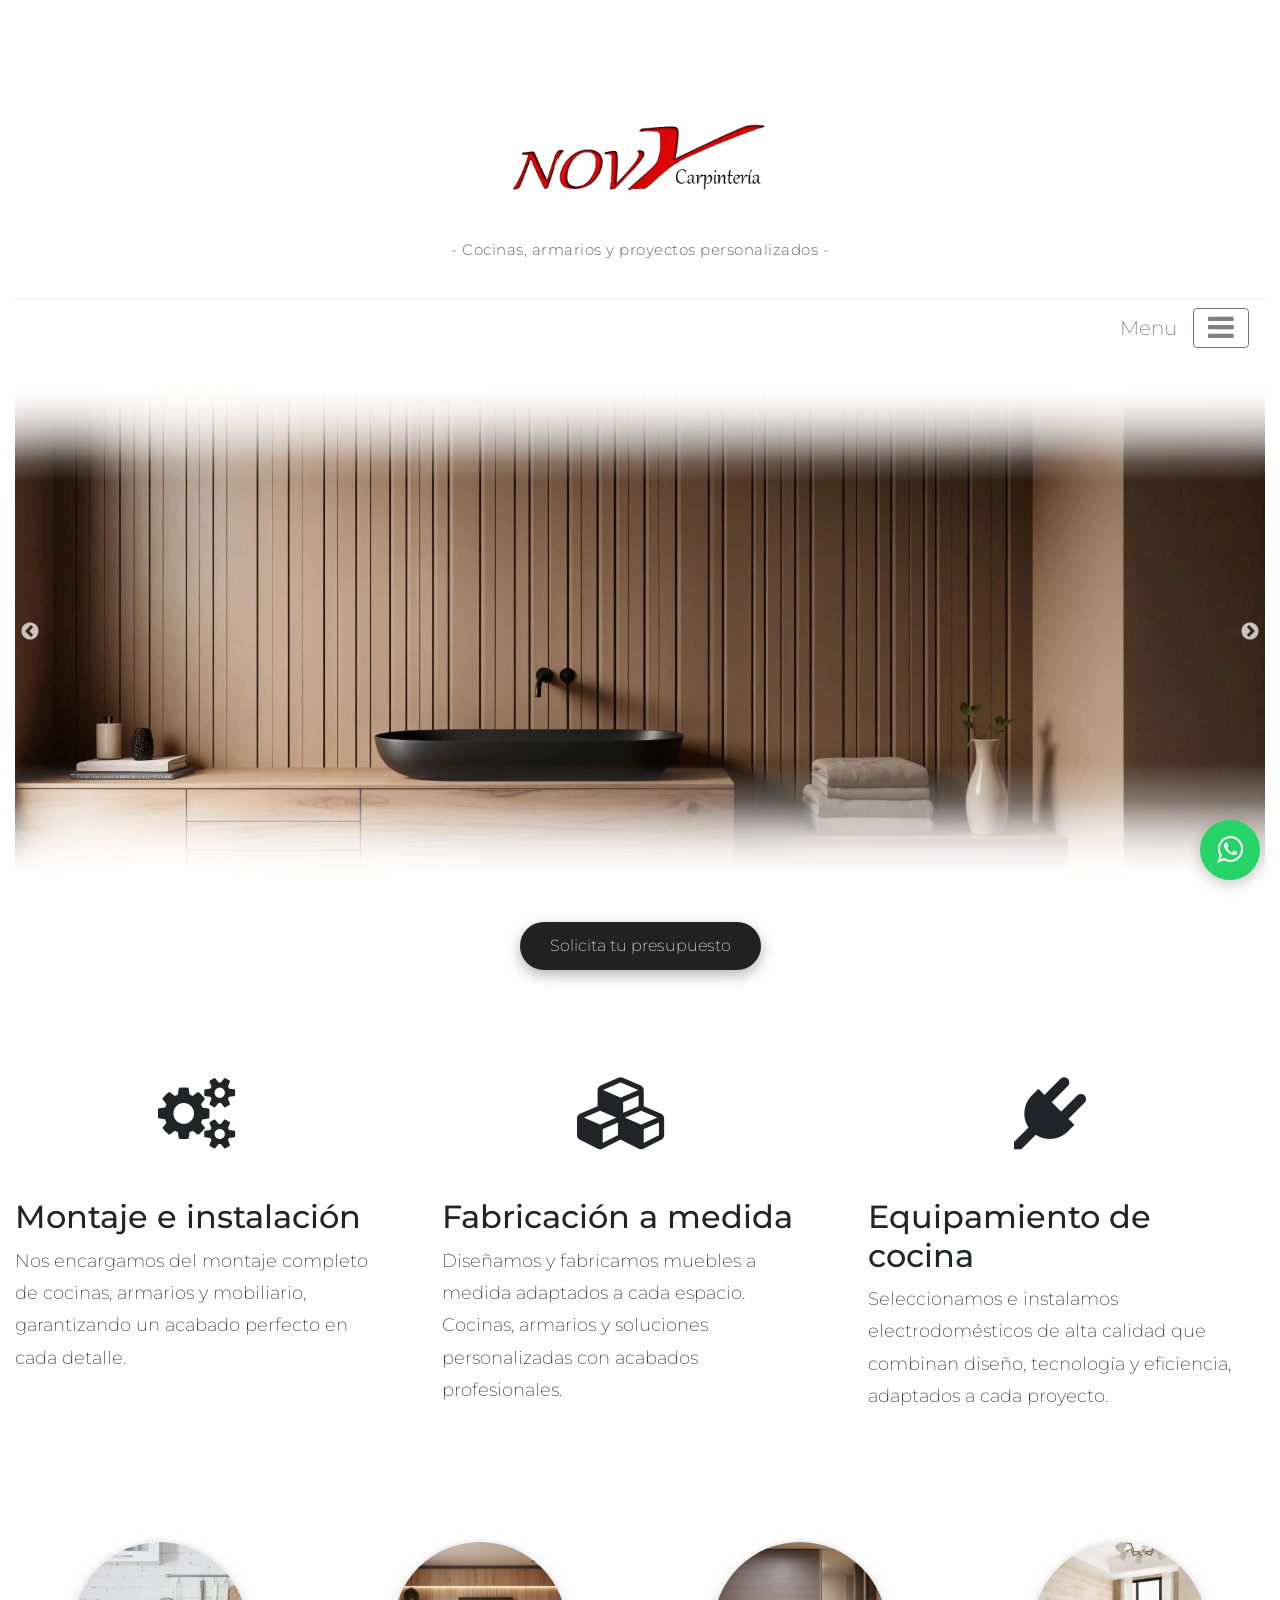
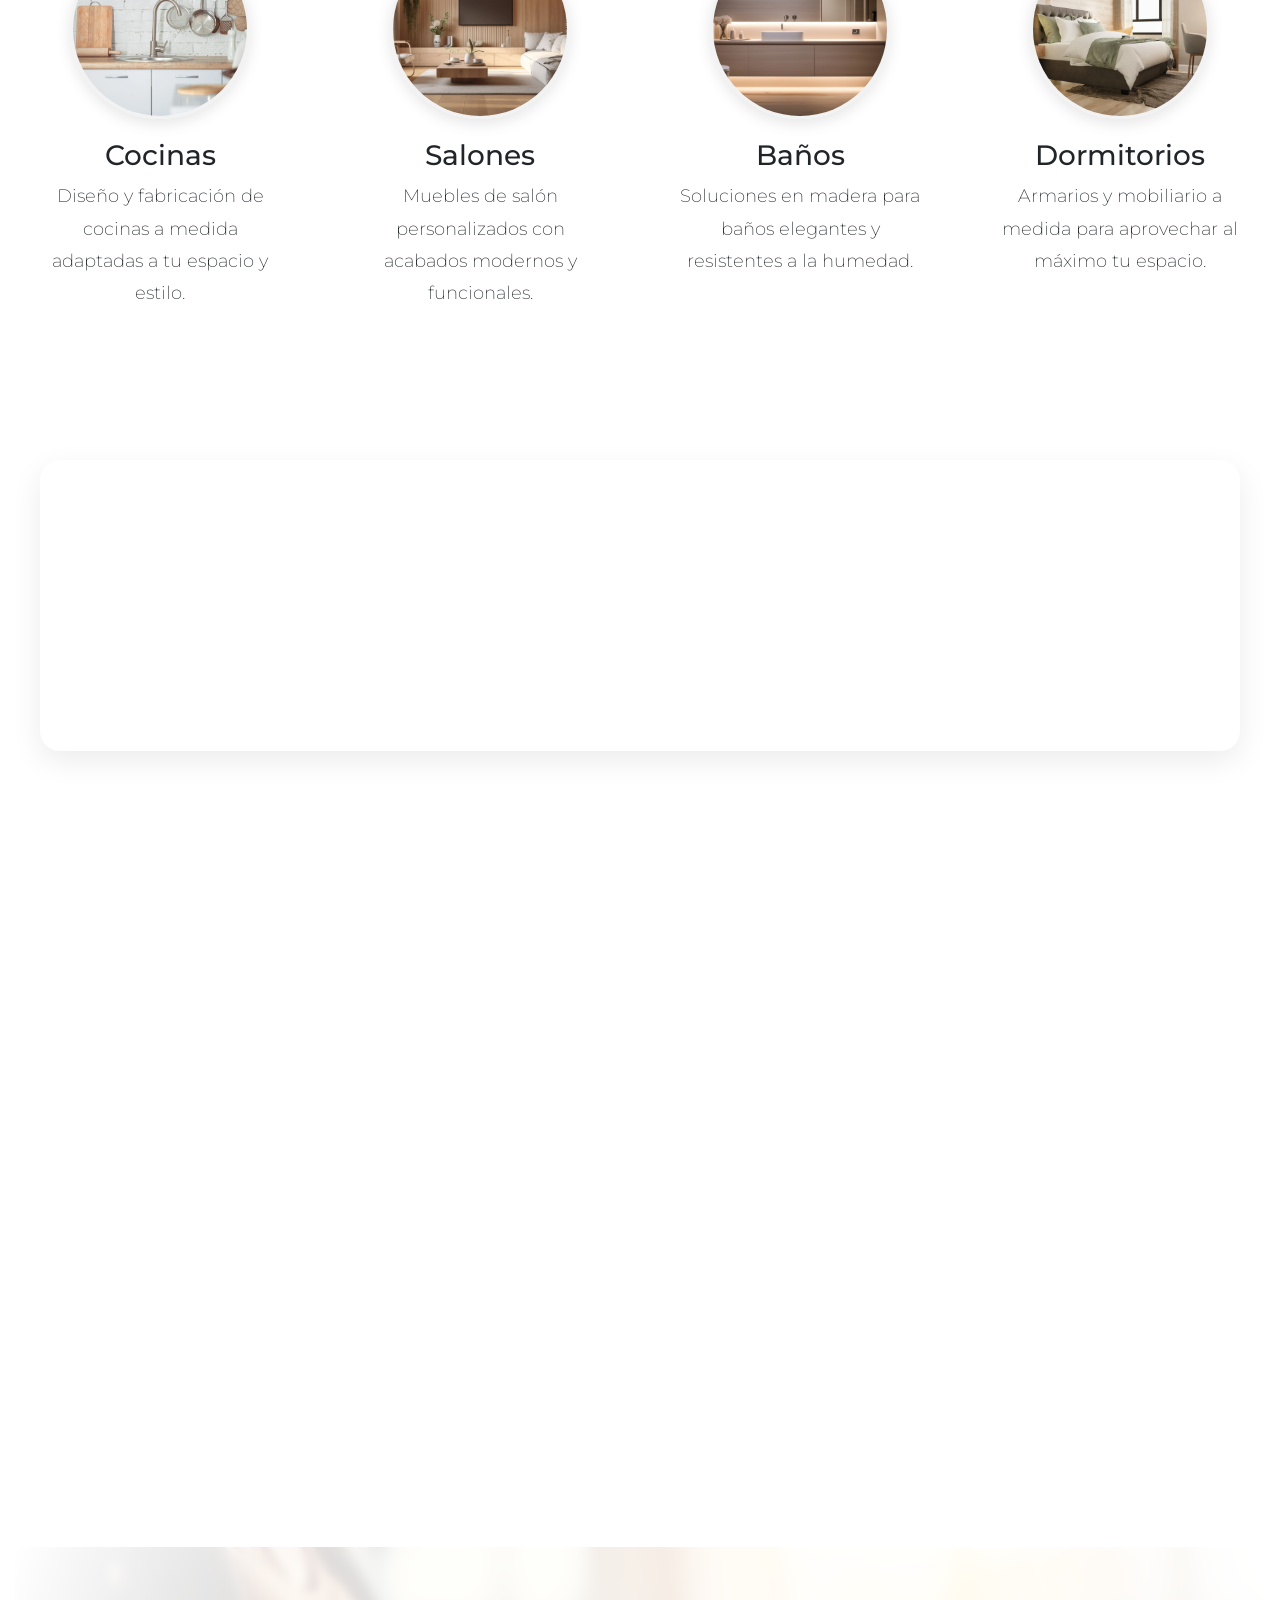
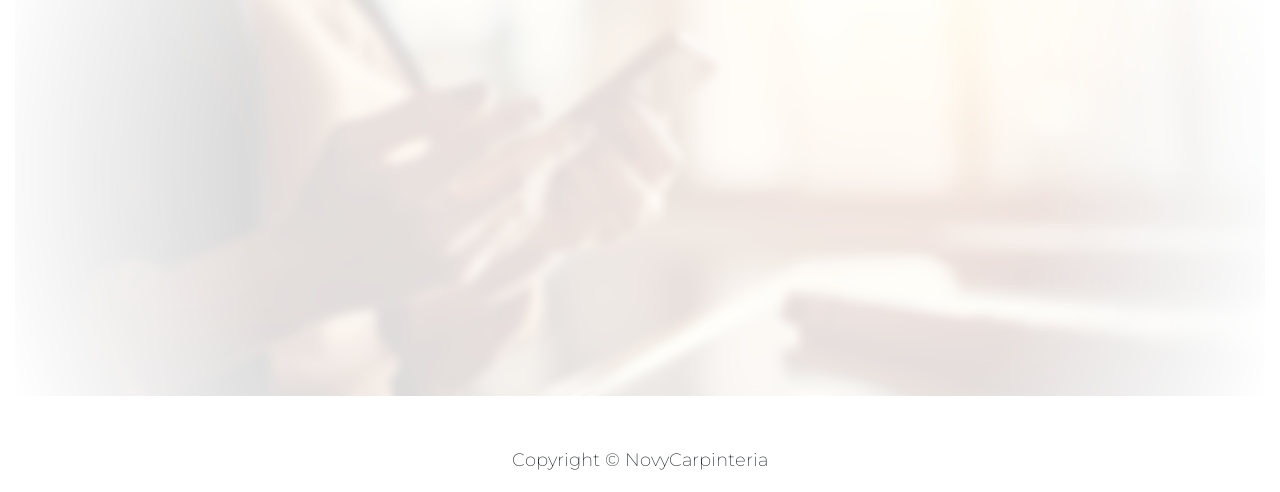
<file: index.html>
<!DOCTYPE html>
<html>

<head>
<link href="https://unpkg.com/aos@2.3.4/dist/aos.css" rel="stylesheet">
<link rel="stylesheet" href="https://cdnjs.cloudflare.com/ajax/libs/font-awesome/4.7.0/css/font-awesome.min.css">
<link href="https://fonts.googleapis.com/css2?family=Poppins:wght@300;400;500;600&display=swap" rel="stylesheet">
<link href="https://fonts.googleapis.com/css2?family=Inter:wght@300;400;500&display=swap" rel="stylesheet">
<link href="https://fonts.googleapis.com/css2?family=Montserrat:wght@300;400;500&display=swap" rel="stylesheet">
    <meta charset="utf-8">
    <meta http-equiv="X-UA-Compatible" content="IE=edge">
    <meta name="viewport" content="width=device-width, initial-scale=1">

    <title>Central HTML Template</title>
    <!--

    Template 2103 Central

	http://www.tooplate.com/view/2103-central

    -->
    <link rel="stylesheet" href="https://fonts.googleapis.com/css?family=Open+Sans:300,400">
    <!-- Google web font "Open Sans" -->
    <link rel="stylesheet" href="font-awesome-4.5.0/css/font-awesome.min.css">
    <!-- Font Awesome -->
    <link rel="stylesheet" href="css/bootstrap.min.css">
    <link rel="stylesheet" type="text/css" href="slick/slick.css" />
    <link rel="stylesheet" type="text/css" href="slick/slick-theme.css" />
    <link rel="stylesheet" href="css/tooplate-style.css">
    <!-- tooplate style -->

    <script>
        var renderPage = true;

        if (navigator.userAgent.indexOf('MSIE') !== -1
            || navigator.appVersion.indexOf('Trident/') > 0) {
            /* Microsoft Internet Explorer detected in. */
            alert("Please view this in a modern browser such as Chrome or Microsoft Edge.");
            renderPage = false;
        }
    </script>

</head>

<body>
    <!-- Loader -->
    <div id="loader-wrapper">
        <div id="loader"></div>
        <div class="loader-section section-left"></div>
        <div class="loader-section section-right"></div>
    </div>
    <div class="container">
        <section class="tm-section-head" id="top">
<header id="header" class="header-pro">
    <div class="container-header">
        <img src="img/logo.png" alt="Novy Carpintería" class="logo-header">
<div class="header-text">
            <p> - Cocinas, armarios y proyectos personalizados - </p>
        </div>
    </div>
</header>           <nav class="navbar narbar-light">
                <a class="navbar-brand tm-text-gray" href="#">
                    Menu
                </a>
                <button type="button" id="nav-toggle" class="navbar-toggler collapsed" data-toggle="collapse" data-target="#mainNav" aria-expanded="false"
                    aria-label="Toggle navigation">
                    <span class="navbar-toggler-icon">
                        <i class="fa fa-navicon tm-fa-toggler-icon"></i>
                    </span>
                </button>
                <div id="mainNav" class="collapse navbar-collapse tm-bg-white">
                    <ul class="navbar-nav ml-auto">
                        <li class="nav-item">
                            <a class="nav-link tm-text-gray" href="#top">Inicio
                                <span class="sr-only">(current)</span>
                            </a>
                        </li>
                        <li class="nav-item">
                            <a class="nav-link tm-text-gray" href="#tm-section-2">Trabajos</a>
                        </li>
<li class="nav-item">
  <a class="nav-link tm-text-gray" href="galeria.html">Galeria</a>
</li>
                        <li class="nav-item">
                            <a class="nav-link tm-text-gray" href="#tm-section-3">Servicios</a>
                        </li>
<li class="nav-item">
                            <a class="nav-link tm-text-gray" href="quienes-somos.html">Quienes somos</a>
                        </li>



	 <li class="nav-item">
        <a class="nav-link tm-text-gray" href="#tm-section-6">Contacto</a>
    </li>
                    </ul>
                </div>
            </nav>

            <div class="navbar navbar-default navbar-fixed-top">
                <a href="/index.html" class="navbar-brand"></a>
                <botton class="navbar-toggle collapsed" data-toggle="collapse" data-target="#mydropdown">
                    <span class="icon-bar"></span>
                    <span class="icon-bar"></span>
                    <span class="icon-bar"></span>
                </botton>

            </div>

            <div class="collapse navbar-collapse" id="mydropdown">

                <ul class="nav navbar-nav">
                    <li>
                        <a href="#">Home</a>
                    </li>
                    <li>
                        <a href="#">info</a>
                    </li>
                    <li>
                        <a href="#">contact</a>
                    </li>
                </ul>
            </div>
        </section>

        <section class="row" id="tm-section-1">
            <div class="col-lg-12 tm-slider-col">
                <div class="tm-img-slider">
                    <div class="tm-img-slider-item" href="img/gallery-img-01.jpg">
                        <img src="img/gallery-img-01.webp" alt="Image" class="tm-slider-img">
                    </div>
                    <div class="tm-img-slider-item" href="img/gallery-img-02.jpg">
                        <img src="img/gallery-img-02.webp" alt="Image" class="tm-slider-img">
                    </div>
                    <div class="tm-img-slider-item" href="img/gallery-img-03.jpg">
                        <img src="img/gallery-img-03.webp" alt="Image" class="tm-slider-img">
                    </div>
                    <div class="tm-img-slider-item" href="img/gallery-img-04.jpg">
                        <img src="img/gallery-img-04.webp" alt="Image" class="tm-slider-img">
                    </div>
                </div>
            </div>
        </section>

<div class="hero-cta">
  <a href="#tm-section-6" class="btn-cta">Solicita tu presupuesto</a>
</div>

        <section class="tm-section-2 tm-section-mb" id="tm-section-2">
            <div class="row">
<div class="col-xl-4 col-lg-4 col-md-6 mb-lg-0 mb-md-5 mb-5 pr-md-5" data-aos="fade-up">                   
 <header class="text-center">
                        <i class="fa fa-4x fa-cogs pl-5 pb-5 pr-5 pt-2"></i>
                    </header>

                    <h2>Montaje e instalación</h2>
<p>Nos encargamos del montaje completo de cocinas, armarios y mobiliario, garantizando un acabado perfecto en cada detalle.</p>
                   
                </div>
                <div class="col-xl-4 col-lg-4 col-md-6 mb-lg-0 mb-md-5 mb-5 pr-md-5" data-aos="fade-up">
                    <header class="text-center">
                        <i class="fa fa-4x fa-cubes pl-5 pb-5 pr-5 pt-2"></i>
                    </header>
                    <h2>Fabricación a medida</h2>
<p>Diseñamos y fabricamos muebles a medida adaptados a cada espacio. Cocinas, armarios y soluciones personalizadas con acabados profesionales.</p>

             
                </div>

                <div class="col-xl-4 col-lg-4 col-md-6 mb-lg-0 mb-md-5 mb-5 pr-md-5" data-aos="fade-up">
<header class="text-center">
                        <i class="fa fa-4x fa-plug pl-5 pb-5 pr-5 pt-2"></i>
                    </header>

                    <h2>Equipamiento de cocina</h2>
<p>Seleccionamos e instalamos electrodomésticos de alta calidad que combinan diseño, tecnología y eficiencia, adaptados a cada proyecto.</p>
                </div>
            </div>
        </section>


<section class="tm-section-3 tm-section-mb" id="tm-section-3">
    <div class="row">

        <!-- COCINAS -->
        <div class="col-md-6 col-lg-3 mb-4" data-aos="zoom-in">
            <div class="tm-box-3 text-center">
                <div class="img-circle">
                    <img src="img/cocinas.webp"/>
                </div>
                <h3>Cocinas</h3>
                <p>Diseño y fabricación de cocinas a medida adaptadas a tu espacio y estilo.</p>
            </div>
        </div>

        <!-- SALONES -->
        <div class="col-md-6 col-lg-3 mb-4" data-aos="zoom-in">
            <div class="tm-box-3 text-center">
                <div class="img-circle">
                    <img src="img/salones.webp"/>
                </div>
                <h3>Salones</h3>
                <p>Muebles de salón personalizados con acabados modernos y funcionales.</p>
            </div>
        </div>

        <!-- BAÑOS -->
        <div class="col-md-6 col-lg-3 mb-4" data-aos="zoom-in">
            <div class="tm-box-3 text-center">
                <div class="img-circle">
                    <img src="img/banos.webp"/>
                </div>
                <h3>Baños</h3>
                <p>Soluciones en madera para baños elegantes y resistentes a la humedad.</p>
            </div>
        </div>

        <!-- DORMITORIOS -->
        <div class="col-md-6 col-lg-3 mb-4" data-aos="zoom-in">
            <div class="tm-box-3 text-center">
                <div class="img-circle">
                    <img src="img/dormitorios.webp"/>
                </div>
                <h3>Dormitorios</h3>
                <p>Armarios y mobiliario a medida para aprovechar al máximo tu espacio.</p>
            </div>
        </div>

    </div>
</section>

<section class="brands-section">
  <div class="container text-center" "col-md-6 col-lg-3 mb-4" data-aos="zoom-in">
    
    <h2 class="brands-title">
      Trabajamos con las principales marcas de electrodomésticos
    </h2>

    <div class="brands-logos">
      <img src="img/bosch.png" alt="Bosch">
      <img src="img/siemens.png" alt="Siemens">
      <img src="img/balay.png" alt="Balay">
      <img src="img/teka.png" alt="Teka">
      <img src="img/lg.png" alt="lg">
      <img src="img/edesa.png" alt="edesa">
      <img src="img/cata.png" alt="cata">
      <img src="img/electrolux.png" alt="Electrolux">
    </div>

  </div>
</section>

<section class="reviews-wrapper" data-aos="fade-up">
  <div class="reviews-box">

  <div class="container text-center">

    <h2 class="reviews-title">Opiniones de nuestros clientes</h2>

<p class="reviews-rating">
  <img src="img/google.png" class="google-logo" alt="Google">
  4.8 / 5 en Google
</p>
    <div class="row">

      <!-- RESEÑA 1 -->
      <div class="col-md-4 mb-4">
        <div class="review-card">
          <div class="review-header">
            <span class="review-name">Angel Parada Castro.</span>
            <span class="review-stars">★★★★★</span>
          </div>
          <p>Rapidez, eficiencia y seriedad. Un trabajo impecable, siguiendo con fidelidad el proyecto previo, en un plazo de tiempo razonable y un trato exquisito. Muy recomendable.</p>
        </div>
      </div>

      <!-- RESEÑA 2 -->
      <div class="col-md-4 mb-4">
        <div class="review-card">
          <div class="review-header">
            <span class="review-name">Vanessa Araujo.</span>
            <span class="review-stars">★★★★★</span>
          </div>
          <p>Atención y trabajos según lo presupuestado. Sin duda recomendable eficiente y buen trabajo
</p>
        </div>
      </div>

      <!-- RESEÑA 3 -->
      <div class="col-md-4 mb-4">
        <div class="review-card">
          <div class="review-header">
            <span class="review-name">Juan Antonio Lopez</span>
            <span class="review-stars">★★★★★</span>
          </div>
          <p>Tablero para mesa a medida. Seriedad y muy buen servicio</p>
        </div>
      </div>

    </div>

  </div>

</section>

        <section class="tm-section-6 contact-bg" id="tm-section-6">
<div class="fade-left"></div>
<div class="fade-right"></div>
            <div class="row">
                <div class="col-lg-7 col-md-7 col-xs-12 text-center" data-aos="fade-right">

    <h2>Contacto</h2>
    <p>¿Hablamos sobre tu proyecto?</p>

    <p class="email">📧 novycarpinteria@gmail.com</p>
    <p>Rio Salas 35, Bajo 32001, Ourense</p>
    <p>+34 649 390 037</p>

    <div class="contact-buttons">
         <a href="tel:34649390037" class="btn-contact call">
        <i class="fa fa-phone"></i> Llamar
    </a>

    <a href="https://wa.me/34649390037?text=Hola,%20quiero%20pedir%20presupuesto" 
       target="_blank" 
       class="btn-contact whatsapp">
        <i class="fa fa-whatsapp"></i> WhatsApp
    </a>
    </div>

</div>
<div class="col-lg-5 col-md-5 col-xs-12" data-aos="fade-left">
    <iframe 
        src="https://www.google.com/maps?q=Rúa+Río+Salas+35+Ourense&output=embed"
        width="100%" 
        height="300" 
        style="border:0; border-radius:10px;" 
        allowfullscreen="" 
        loading="lazy">
    </iframe>
</div>
                
            </div>
        </section>
        <footer class="mt-5">
            <p class="text-center">Copyright ©  NovyCarpinteria</p>
        </footer>
    </div>

    <!-- load JS files -->
    <script type="text/javascript" src="js/jquery-1.11.3.min.js"></script>
    <script src="js/popper.min.js"></script>
    <!-- https://popper.js.org/ -->
    <script src="js/bootstrap.min.js"></script>
    <!-- https://getbootstrap.com/ -->
    <script type="text/javascript" src="slick/slick.min.js"></script>
    <!-- Slick Carousel -->

    <script>
        function setCarousel() {
            var slider = $('.tm-img-slider');

            if (slider.hasClass('slick-initialized')) {
                slider.slick('destroy');
            }

            if ($(window).width() > 991) {
                // Slick carousel
                slider.slick({
                    autoplay: true,
                    fade: true,
                    speed: 800,
                    infinite: true,
                    slidesToShow: 1,
                    slidesToScroll: 1
                });
            } else {
                slider.slick({
                    autoplay: true,
                    fade: true,
                    speed: 800,
                    infinite: true,
                    slidesToShow: 1,
                    slidesToScroll: 1
                });
            }
        }

        $(document).ready(function () {
            if (renderPage) {
                $('body').addClass('loaded');
            }

            setCarousel();

            $(window).resize(function () {
                setCarousel();
            });

            // Close menu after link click
            $('.nav-link').click(function () {
                $('#mainNav').removeClass('show');
            });

            // https://css-tricks.com/snippets/jquery/smooth-scrolling/
            // Select all links with hashes
            $('a[href*="#"]')
                // Remove links that don't actually link to anything
                .not('[href="#"]')
                .not('[href="#0"]')
                .click(function (event) {
                    // On-page links
                    if (
                        location.pathname.replace(/^\//, '') == this.pathname.replace(/^\//, '')
                        &&
                        location.hostname == this.hostname
                    ) {
                        // Figure out element to scroll to
                        var target = $(this.hash);
                        target = target.length ? target : $('[name=' + this.hash.slice(1) + ']');
                        // Does a scroll target exist?
                        if (target.length) {
                            // Only prevent default if animation is actually gonna happen
                            event.preventDefault();
                            $('html, body').animate({
                                scrollTop: target.offset().top + 1
                            }, 1000, function () {
                                // Callback after animation
                                // Must change focus!
                                var $target = $(target);
                                $target.focus();
                                if ($target.is(":focus")) { // Checking if the target was focused
                                    return false;
                                } else {
                                    $target.attr('tabindex', '-1'); // Adding tabindex for elements not focusable
                                    $target.focus(); // Set focus again
                                };
                            });
                        }
                    }
                });
        });
    </script>
<a href="https://wa.me/34649390037" class="whatsapp-float" target="_blank">
    <i class="fa fa-whatsapp"></i>
</a>

<script>
document.addEventListener("DOMContentLoaded", function () {
  document.body.classList.add("fade-in");
});
</script>

<script>
document.querySelectorAll("a").forEach(link => {
  const href = link.getAttribute("href");

  if (
    href &&
    !href.startsWith("#") &&
    !href.startsWith("tel:") &&
    !href.includes("wa.me") &&
    !link.classList.contains("glightbox")
  ) {
    link.addEventListener("click", function(e) {

      // SOLO si es enlace a otra página real
      if (this.href.includes(".html")) {

        e.preventDefault();
        let url = this.href;

        document.body.classList.remove("fade-in");

        setTimeout(() => {
          window.location.href = url;
        }, 300);

      }

    });
  }
});
</script>
<script src="https://unpkg.com/aos@2.3.4/dist/aos.js"></script>

<script>
  AOS.init({
    duration: 1000, // velocidad animación
    once: true // solo una vez (más pro)
  });
</script>

</body>

</html>
</file>
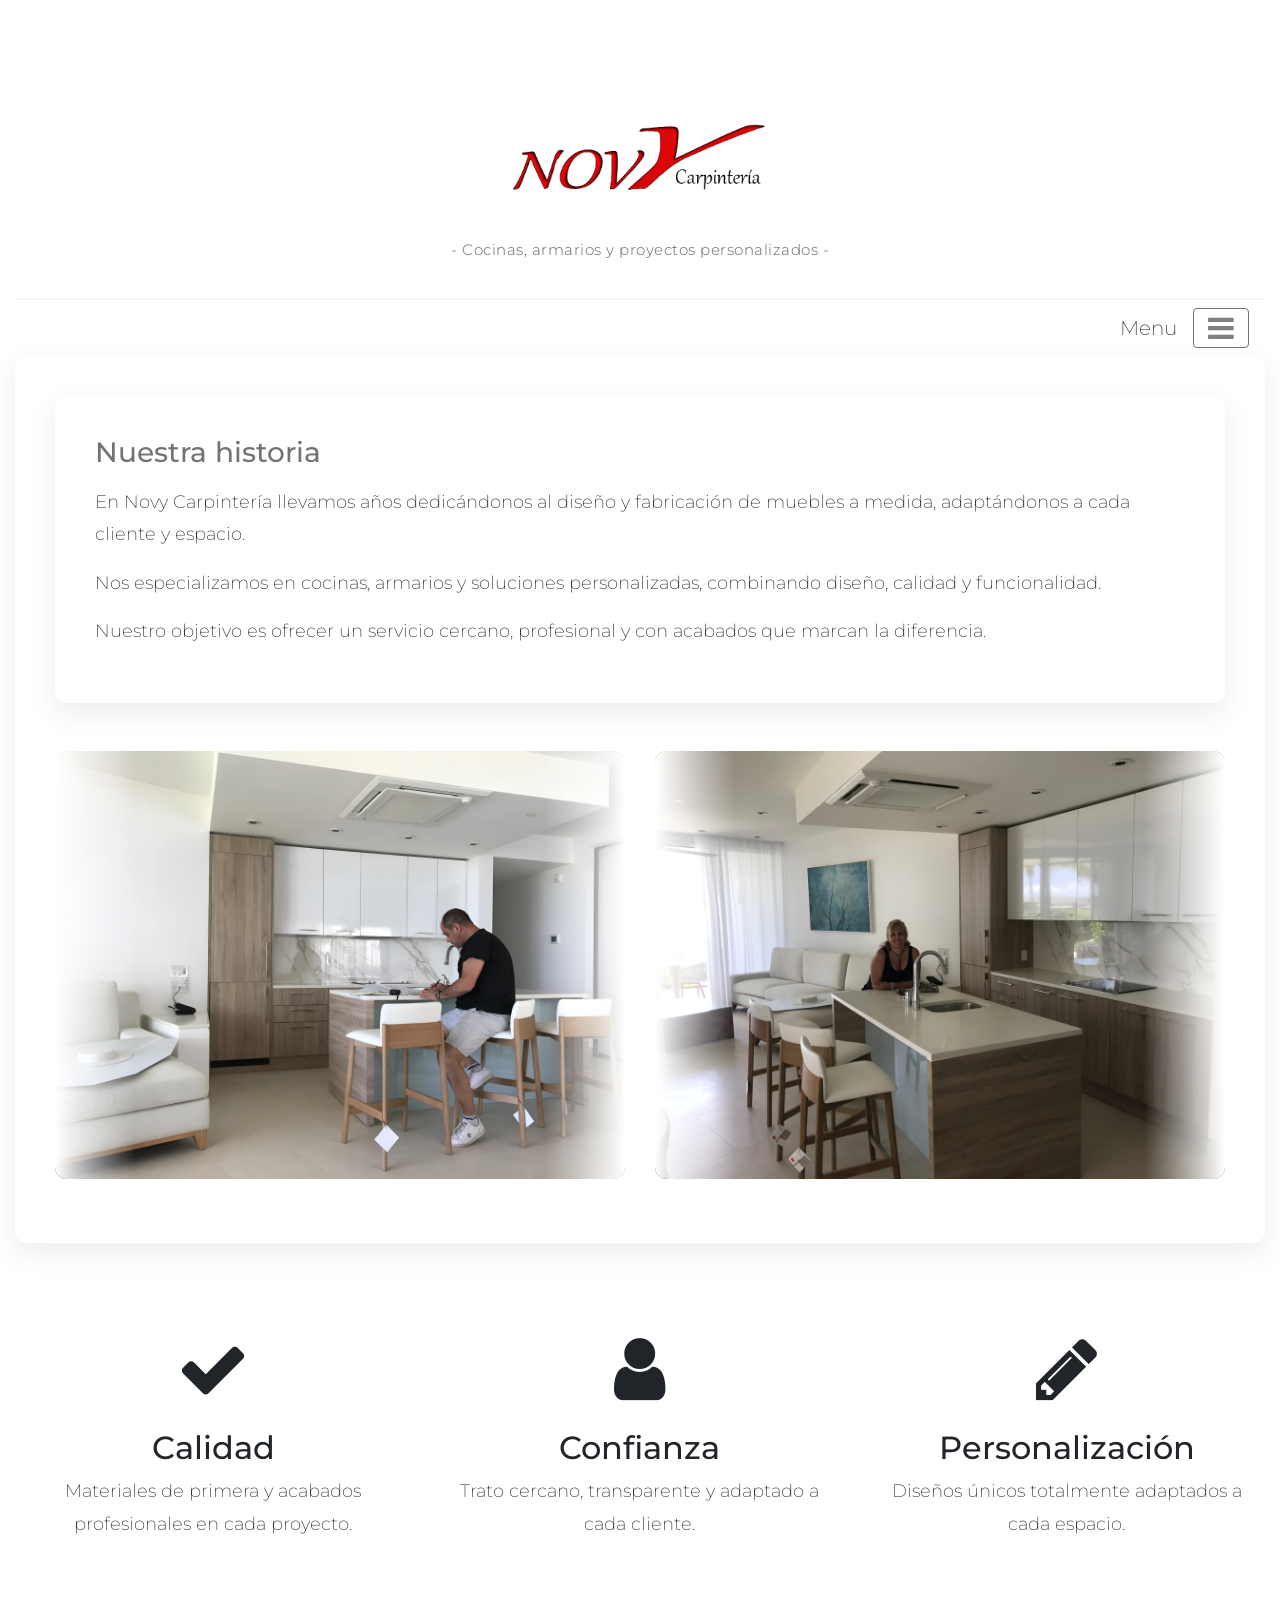
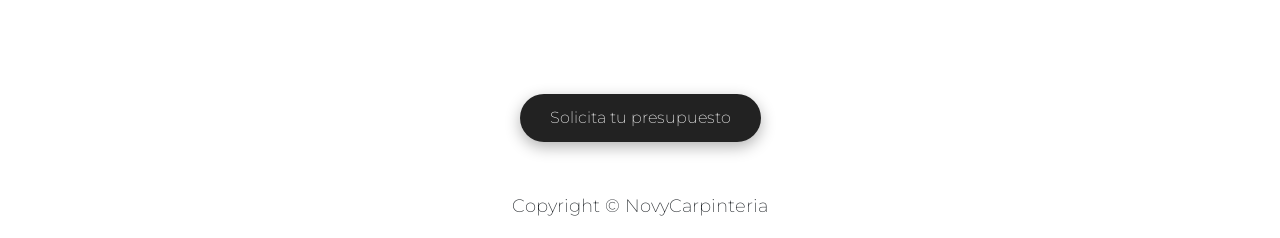
<file: quienes-somos.html>
<!DOCTYPE html>
<html>

<head>
<link href="https://unpkg.com/aos@2.3.4/dist/aos.css" rel="stylesheet">
<link rel="stylesheet" href="https://cdnjs.cloudflare.com/ajax/libs/font-awesome/4.7.0/css/font-awesome.min.css">
<link href="https://fonts.googleapis.com/css2?family=Poppins:wght@300;400;500;600&display=swap" rel="stylesheet">
<link href="https://fonts.googleapis.com/css2?family=Inter:wght@300;400;500&display=swap" rel="stylesheet">
<link href="https://fonts.googleapis.com/css2?family=Montserrat:wght@300;400;500&display=swap" rel="stylesheet">

<meta charset="utf-8">
<meta name="viewport" content="width=device-width, initial-scale=1">

<title>Quiénes somos</title>

<link rel="stylesheet" href="css/bootstrap.min.css">
<link rel="stylesheet" href="css/tooplate-style.css">

</head>

<body>

<div class="container">

<!-- HEADER (IGUAL QUE INDEX) -->
<section class="tm-section-head" id="top">
<header class="header-pro">
    <div class="container-header">
        <img src="img/logo.png" class="logo-header">
        <div class="header-text">
            <p> - Cocinas, armarios y proyectos personalizados - </p>
        </div>
    </div>
</header>

<nav class="navbar narbar-light">
    <a class="navbar-brand tm-text-gray">Menu</a>

    <button type="button" id="nav-toggle" class="navbar-toggler collapsed" data-toggle="collapse" data-target="#mainNav">
        <span class="navbar-toggler-icon">
            <i class="fa fa-navicon tm-fa-toggler-icon"></i>
        </span>
    </button>

    <div id="mainNav" class="collapse navbar-collapse tm-bg-white">
        <ul class="navbar-nav ml-auto">

            <li class="nav-item">
                <a class="nav-link tm-text-gray" href="index.html">Inicio</a>
            </li>

            <li class="nav-item">
                <a class="nav-link tm-text-gray" href="index.html#tm-section-2">Trabajos</a>
            </li>

            <li class="nav-item">
                <a class="nav-link tm-text-gray" href="galeria.html">Galeria</a>
            </li>

            <li class="nav-item">
                <a class="nav-link tm-text-gray" href="index.html#tm-section-3">Servicios</a>
            </li>

            <li class="nav-item">
                <a class="nav-link tm-text-gray" href="quienes-somos.html">Quienes somos</a>
            </li>

            <li class="nav-item">
                <a class="nav-link tm-text-gray" href="index.html#tm-section-6">Contacto</a>
            </li>

        </ul>
    </div>
</nav>
</section>




<section class="tm-section-2 tm-section-mb">
<div class="historia-box" data-aos="fade-up">
<div class="row text-left mb-5">
    <div class="col-12">
  <div class="historia-box">

    <h3>Nuestra historia</h3>
<p></p>
    <p>En Novy Carpintería llevamos años dedicándonos al diseño y fabricación de muebles a medida, adaptándonos a cada cliente y espacio.

</p>

    <p>Nos especializamos en cocinas, armarios y soluciones personalizadas, combinando diseño, calidad y funcionalidad.

</p>

    <p>Nuestro objetivo es ofrecer un servicio cercano, profesional y con acabados que marcan la diferencia.

</p>

  </div>
</div>
</div>

<!-- IMÁGENES -->
<div class="row">

    <div class="col-md-6 mb-4">
        <div class="img-fade">
            <img src="img/tono.webp" class="img-fluid">
        </div>
    </div>

    <div class="col-md-6 mb-4">
        <div class="img-fade">
            <img src="img/pili.webp" class="img-fluid">
        </div>
    </div>

</div>

</section>





<section class="tm-section-2 tm-section-mb">

    <div class="row text-center">

        <div class="col-xl-4 col-lg-4 col-md-6 mb-5" data-aos="fade-up">
            <i class="fa fa-4x fa-check pb-4"></i>
            <h2>Calidad</h2>
            <p>Materiales de primera y acabados profesionales en cada proyecto.</p>
        </div>

        <div class="col-xl-4 col-lg-4 col-md-6 mb-5" data-aos="fade-up">
            <i class="fa fa-4x fa-user pb-4"></i>
            <h2>Confianza</h2>
            <p>Trato cercano, transparente y adaptado a cada cliente.</p>
        </div>

        <div class="col-xl-4 col-lg-4 col-md-6 mb-5" data-aos="fade-up">
            <i class="fa fa-4x fa-pencil pb-4"></i>
            <h2>Personalización</h2>
            <p>Diseños únicos totalmente adaptados a cada espacio.</p>
        </div>

    </div>

</section>





<div class="hero-cta">
  <a href="index.html#tm-section-6" class="btn-cta">Solicita tu presupuesto</a>
</div>




<footer class="mt-5">
    <p class="text-center">Copyright © NovyCarpinteria</p>
</footer>

</div>





<script src="js/jquery-1.11.3.min.js"></script>
<script src="js/popper.min.js"></script>
<script src="js/bootstrap.min.js"></script>

<script src="https://unpkg.com/aos@2.3.4/dist/aos.js"></script>

<script>
AOS.init({
  duration: 1000,
  once: true
});
</script>
<script>
document.addEventListener("DOMContentLoaded", function () {
  document.body.classList.add("fade-in");
});
</script>
</body>
</html>
</file>
<file: css/tooplate-style.css>
/*

Template 2103 Central

http://www.tooplate.com/view/2103-central
	
*/

body {
  font-family: "Open Sans", Helvetica, Arial, sans-serif;
  font-size: 18px;
  font-weight: 400;
  -webkit-font-smoothing: antialiased;
  overflow-x: hidden;
}

a:hover,
a:focus,
.tm-text-gray {
  color: #666666;
}

.tm-text-black {
  color: #212529;
}
h1 {
  font-size: 3rem;
}
p {
  line-height: 1.8;
}

.navbar-toggler {
  border-color: #6c757d;
  cursor: pointer;
}

#mainNav {
  background: white;
  padding: 5px 15px;
  width: 180px;
  position: absolute;
  top: 50px;
  right: 15px;
  -webkit-box-shadow: 0px 0px 7px 0px rgba(214, 214, 214, 1);
  -moz-box-shadow: 0px 0px 7px 0px rgba(214, 214, 214, 1);
  box-shadow: 0px 0px 7px 0px rgba(214, 214, 214, 1);
  z-index: 1000;
}

.navbar {
  justify-content: flex-end;
}
button {
  cursor: pointer;
}
button:focus {
  outline: none;
}
.tm-section-mb {
  margin-bottom: 90px;
}

#top {
  padding-top: 65px;
}

#tm-section-2,
#tm-section-6 {
  padding-top: 60px;
}

.tm-section-4 {
  padding: 0px;
  padding-top: 100px;
  padding-bottom: 80px;
  background-image: url(../img/tm-bg-section-4.jpg);
  background-size: cover;
  background-attachment: fixed;
  background-position: center;
  position: relative;
  height: 300px;
}

.menu {
  float: right;
}

.tm-box-3 {
  padding: 40px 50px;
  background: #f2f2f2;
}

.tm-box-5 {
  display: flex;
  flex-direction: column;
  justify-content: center;
  padding-left: 25px;
  padding-right: 25px;
  min-height: 200px;
  background: #f2f2f2;
}

.tm-media {
  margin-bottom: 25px;
}

.slick-dots li button:before {
  font-size: 20px;
  color: white;
  opacity: 1;
}

.tm-img-slider-item {
  position: relative;
}

.tm-slider-caption {
  color: white;
  font-size: 1.5rem;
  position: absolute;
  bottom: 0;
  left: 0;
  width: 100%;
  text-align: center;
  z-index: 1000;
  margin-bottom: 0;
  padding: 8px 30px;
  background-color: rgba(206, 212, 218, 0.5);
  color: #111;
}

.tm-img-container {
  width: 96%;
  max-width: 1020px;
}

.slick-dots {
  position: absolute;
  bottom: -50px;
  display: block;
  width: 100%;
  padding: 0;
  list-style: none;
  text-align: center;
}

.slick-prev:before,
.slick-next:before {
  color: #f8f9fa;
}

.slick-prev {
  left: 5px;
  z-index: 1000;
}

.slick-next {
  right: 5px;
}
.tm-slider-img {
  width: 100%;
}

.tm-slider-img,
.slick-slide {
  min-height: 250px;
}

.tm-slider-img {
  width: 100%;
  height: 500px;
  object-fit: cover;
}

.tm-img-slider,
.tm-slider-col {
  height: 500px;
  overflow: hidden;
  position: relative;
}

.footer {
  padding: 15px;
  position: absolute;
  bottom: 0;
  left: 0;
  color: white;
  text-align: center;
  width: 100%;
}

a {
  transition: all 0.3s ease;
}

.btn {
  background-color: white;
  border-color: gray;
  border-radius: 0;
  color: #666666;
  font-size: 1.3rem;
  margin-top: 5px;
  padding: 12px 30px;
}

.btn-big {
  padding: 10px 45px;
}

.btn:hover,
.btn:focus {
  background-color: gray;
  color: white;
}

.tm-media-img {
  width: 200px;
  height: 200px;
}

.float-right {
  float: right;
}

.tm-fa-toggler-icon {
  font-size: 30px;
  padding: 0;
  color: gray;
}

.tm-2col-l {
  padding-right: 40px;
}
.tm-2col-r {
  padding-left: 40px;
}

.form-control {
  border-radius: 0;
  font-size: 1.2rem;
  padding: 13px 19px;
}

.form-control:focus {
  border-color: #b5b5b5;
  box-shadow: 0 0 0 0.2rem #a3a3a329;
}

.form-control::placeholder {
  /* Chrome, Firefox, Opera, Safari 10.1+ */
  color: #666666;
  opacity: 1;
  /* Firefox */
}

.form-control:-ms-input-placeholder {
  /* Internet Explorer 10-11 */
  color: #666666;
}

.form-control::-ms-input-placeholder {
  /* Microsoft Edge */
  color: #666666;
}

.form-control::placeholder {
  /* Chrome, Firefox, Opera, Safari 10.1+ */
  color: #666666;
  opacity: 1;
  /* Firefox */
}

.form-control:-ms-input-placeholder {
  /* Internet Explorer 10-11 */
  color: #666666;
}

.form-control::-ms-input-placeholder {
  /* Microsoft Edge */
  color: #666666;
}

/* Loader */

#loader-wrapper {
  position: fixed;
  top: 0;
  left: 0;
  width: 100%;
  height: 100%;
  z-index: 2000;
}
#loader {
  display: block;
  position: relative;
  left: 50%;
  top: 50%;
  width: 150px;
  height: 150px;
  margin: -75px 0 0 -75px;
  border-radius: 50%;
  border: 3px solid transparent;
  border-top-color: #3498db;

  -webkit-animation: spin 2s linear infinite; /* Chrome, Opera 15+, Safari 5+ */
  animation: spin 2s linear infinite; /* Chrome, Firefox 16+, IE 10+, Opera */

  z-index: 1001;
}

#loader:before {
  content: "";
  position: absolute;
  top: 5px;
  left: 5px;
  right: 5px;
  bottom: 5px;
  border-radius: 50%;
  border: 3px solid transparent;
  border-top-color: #e74c3c;

  -webkit-animation: spin 3s linear infinite; /* Chrome, Opera 15+, Safari 5+ */
  animation: spin 3s linear infinite; /* Chrome, Firefox 16+, IE 10+, Opera */
}

#loader:after {
  content: "";
  position: absolute;
  top: 15px;
  left: 15px;
  right: 15px;
  bottom: 15px;
  border-radius: 50%;
  border: 3px solid transparent;
  border-top-color: #f9c922;

  -webkit-animation: spin 1.5s linear infinite; /* Chrome, Opera 15+, Safari 5+ */
  animation: spin 1.5s linear infinite; /* Chrome, Firefox 16+, IE 10+, Opera */
}

@-webkit-keyframes spin {
  0% {
    -webkit-transform: rotate(0deg); /* Chrome, Opera 15+, Safari 3.1+ */
    -ms-transform: rotate(0deg); /* IE 9 */
    transform: rotate(0deg); /* Firefox 16+, IE 10+, Opera */
  }
  100% {
    -webkit-transform: rotate(360deg); /* Chrome, Opera 15+, Safari 3.1+ */
    -ms-transform: rotate(360deg); /* IE 9 */
    transform: rotate(360deg); /* Firefox 16+, IE 10+, Opera */
  }
}
@keyframes spin {
  0% {
    -webkit-transform: rotate(0deg); /* Chrome, Opera 15+, Safari 3.1+ */
    -ms-transform: rotate(0deg); /* IE 9 */
    transform: rotate(0deg); /* Firefox 16+, IE 10+, Opera */
  }
  100% {
    -webkit-transform: rotate(360deg); /* Chrome, Opera 15+, Safari 3.1+ */
    -ms-transform: rotate(360deg); /* IE 9 */
    transform: rotate(360deg); /* Firefox 16+, IE 10+, Opera */
  }
}

#loader-wrapper .loader-section {
  position: fixed;
  top: 0;
  width: 51%;
  height: 100%;
  background: #222222;
  z-index: 1000;
  -webkit-transform: translateX(0); /* Chrome, Opera 15+, Safari 3.1+ */
  -ms-transform: translateX(0); /* IE 9 */
  transform: translateX(0); /* Firefox 16+, IE 10+, Opera */
}

#loader-wrapper .loader-section.section-left {
  left: 0;
}

#loader-wrapper .loader-section.section-right {
  right: 0;
}

/* Loaded */
.loaded #loader-wrapper .loader-section.section-left {
  -webkit-transform: translateX(-100%); /* Chrome, Opera 15+, Safari 3.1+ */
  -ms-transform: translateX(-100%); /* IE 9 */
  transform: translateX(-100%); /* Firefox 16+, IE 10+, Opera */

  -webkit-transition: all 0.7s 0.3s cubic-bezier(0.645, 0.045, 0.355, 1);
  transition: all 0.7s 0.3s cubic-bezier(0.645, 0.045, 0.355, 1);
}

.loaded #loader-wrapper .loader-section.section-right {
  -webkit-transform: translateX(100%); /* Chrome, Opera 15+, Safari 3.1+ */
  -ms-transform: translateX(100%); /* IE 9 */
  transform: translateX(100%); /* Firefox 16+, IE 10+, Opera */

  -webkit-transition: all 0.7s 0.3s cubic-bezier(0.645, 0.045, 0.355, 1);
  transition: all 0.7s 0.3s cubic-bezier(0.645, 0.045, 0.355, 1);
}

.loaded #loader {
  opacity: 0;
  -webkit-transition: all 0.3s ease-out;
  transition: all 0.3s ease-out;
}
.loaded #loader-wrapper {
  visibility: hidden;

  -webkit-transform: translateY(-100%); /* Chrome, Opera 15+, Safari 3.1+ */
  -ms-transform: translateY(-100%); /* IE 9 */
  transform: translateY(-100%); /* Firefox 16+, IE 10+, Opera */

  -webkit-transition: all 0.3s 1s ease-out;
  transition: all 0.3s 1s ease-out;
}

/* JavaScript Turned Off */
.no-js #loader-wrapper {
  display: none;
}

@media screen and (max-width: 1199px) {
  .tm-2col-l {
    padding-right: 30px;
  }
  .tm-2col-r {
    padding-left: 30px;
  }
}

@media screen and (max-width: 991px) {
  .tm-img-container {
    max-width: 490px;
    width: 90%;
  }
  .tm-address-box {
    padding-left: 10px;
  }
  .fit {
    margin-bottom: 50px;
  }
  .tm-slider-caption {
    font-size: 1rem;
    padding: 8px 10px;
  }
  .tm-2col-l {
    padding-right: 20px;
  }
  .tm-2col-r {
    padding-left: 20px;
  }
}

@media screen and (max-width: 768px) {
  .navbar {
    justify-content: flex-end;
    position: fixed;
    right: 0;
    top: 0;
    z-index: 1000;
    flex-direction: column;
    align-items: end;
  }
  #mainNav {
    top: 90px;
    right: 30px;
  }

  .tm-2col-l {
    padding-right: 15px;
  }
  .tm-2col-r {
    padding-left: 15px;
  }
  .tm-address-box {
    padding-left: 0;
    padding-top: 40px;
  }
  .tm-form-section {
    padding-top: 80px;
    padding-bottom: 100px;
  }
  .tm-box-5 {
    padding-top: 25px;
    padding-bottom: 25px;
  }
  .tm-section-mb {
    margin-bottom: 60px;
  }
  .tm-mb-sm-4 {
    margin-bottom: 30px;
  }
}

@media screen and (max-width: 540px) {
  .tm-address-box {
    margin-bottom: 50px;
  }
  .tm-page-4-content {
    margin-bottom: 50px;
  }

  .tm-slider-caption {
    right: 0;
    left: 0;
    bottom: 0;
  }

  .tm-slider-col {
    padding-left: 0;
    padding-right: 0;
  }
}

@media screen and (max-width: 430px) {
  .tm-media {
    flex-direction: column;
  }
  .navbar {
    padding: 0;
  }
}

@media (min-width: 768px) {
  .tm-contact-right {
    padding-left: 40px;
  }
}

@media (min-width: 1200px) {
  .container {
    max-width: 1310px;
  }
}
.logo-header {
    max-width: 300px;
    height: auto;
    margin: 20px auto;
    display: block;
}
@media (max-width: 768px) {
    .logo-header {
        max-width: 200px;
    }
}
.header-pro {
    background: #ffffff;
    padding: 20px 0;
    border-bottom: 1px solid #eee;
}

.container-header {
    display: flex;
    align-items: center;
    justify-content: space-between;
    max-width: 1100px;
    margin: 0 auto;
    padding: 0 20px;
}

.logo-header {
    max-height: 70px;
}

.header-info {
    text-align: center;
    font-size: 14px;
    color: #666;
}

.telefono {
    font-weight: bold;
    color: #C00000;
}

.btn-header {
    background: #C00000;
    color: #fff;
    padding: 10px 20px;
    border-radius: 5px;
    text-decoration: none;
    transition: 0.3s;
}

.btn-header:hover {
    background: #8B0000;
}
@media (max-width: 768px) {
    .container-header {
        flex-direction: column;
        gap: 10px;
    }

    .logo-header {
        max-height: 60px;
    }
}
.container-header {
    display: flex;
    flex-direction: column;
    align-items: center;
    justify-content: center;
}

.logo-header {
    max-height: 120px;
    margin-bottom: 10px;
}
.tm-slider-col {
    position: relative;
}

/* Fade arriba */
.tm-slider-col::before {
    content: "";
    position: absolute;
    top: 0;
    left: 0;
    width: 100%;
    height: 80px;
    background: linear-gradient(to bottom, #fff, transparent);
    z-index: 2;
}

/* Fade abajo */
.tm-slider-col::after {
    content: "";
    position: absolute;
    bottom: 0;
    left: 0;
    width: 100%;
    height: 80px;
    background: linear-gradient(to top, #fff, transparent);
    z-index: 2;
}

.header-text {
    text-align: center;
    margin-top: 10px;
opacity: 0.7;
}

.header-text p {
font-size: 15px; /* 👈 prueba este tamaño */
    font-weight: 300; /* normal */
    letter-spacing: 0.5px;
}

.header-text span {
    font-weight: 300; /* más ligero */
}

body {
    font-family: 'Poppins', sans-serif;
}

body {
    font-family: 'Montserrat', sans-serif;
    font-weight: 200; /* 👈 base fina */
}


.tm-box-3 {
    background: #fff;
    padding: 20px;
    border-radius: 5px;
    transition: 0.3s;
    height: 100%;
}

.tm-box-3:hover {
    transform: translateY(-5px);
}

.tm-box-3 img {
    margin-bottom: 15px;
}

.tm-img-slider {
    position: relative;
}
.tm-img-slider::before {
    content: "";
    position: absolute;
    top: 0;
    left: 0;
    width: 100%;
    height: 100px;
    background: linear-gradient(to bottom, #fff, transparent);
    z-index: 2;
    pointer-events: none;
}
.tm-img-slider::after {
    content: "";
    position: absolute;
    bottom: 0;
    left: 0;
    width: 100%;
    height: 120px;
    background: linear-gradient(to top, #fff, transparent);
    z-index: 2;
    pointer-events: none;
}
.tm-img-slider img {
    position: relative;
    z-index: 1;
}
.img-circle {
    width: 180px;
    height: 180px;
    margin: 0 auto 20px auto;
    border-radius: 50%;
    overflow: hidden;
border: 3px solid #f2f2f2;
box-shadow: 0 5px 15px rgba(0,0,0,0.1);
}

.img-circle img {
    width: 100%;
    height: 100%;
    object-fit: cover;
}

.whatsapp-float {
    position: fixed;
    width: 60px;
    height: 60px;
    bottom: 20px;
    right: 20px;
    background-color: #25D366;
    color: #fff;
    border-radius: 50%;
    text-align: center;
    font-size: 30px;
    line-height: 60px;
    z-index: 999;
    box-shadow: 0 5px 15px rgba(0,0,0,0.2);
    transition: 0.3s;
}

.whatsapp-float:hover {
    background-color: #1ebe5d;
    transform: scale(1.1);
}

.contact-buttons {
    display: flex;
    justify-content: center;
    gap: 15px;
    margin-top: 20px;
    flex-wrap: wrap;
}

.btn-contact {
    display: inline-flex;
    align-items: center;
    gap: 8px;
    padding: 12px 22px;
    border-radius: 30px;
    font-size: 14px;
    text-decoration: none;
    transition: 0.3s;
    font-weight: 500;
}

/* Botón llamar */
.btn-contact.call {
    background: #C00000;
    color: #fff;
}

.btn-contact.call:hover {
    background: #8B0000;
    transform: translateY(-2px);
}

/* Botón WhatsApp */
.btn-contact.whatsapp {
    background: #25D366;
    color: #fff;
}

.btn-contact.whatsapp:hover {
    background: #1ebe5d;
    transform: translateY(-2px);
}

.contact-bg {
    position: relative;
    background: url('../img/fondo.webp') center/cover no-repeat;
    padding: 80px 0;
}

.contact-bg::before {
    content: "";
    position: absolute;
    top: 0;
    left: 0;
    width: 100%;
    height: 100%;

    background: rgba(255, 255, 255, 0.85); /* blanco difuminado */
    backdrop-filter: blur(5px);

    z-index: 1;
}

.contact-bg .row {
    position: relative;
    z-index: 2;
}

.contact-bg {
    position: relative;
}

.contact-bg {
    position: relative;
    background: url('../img/fondo.webp') center/cover no-repeat;
    padding: 80px 0;

    -webkit-mask-image: radial-gradient(circle at center, black 60%, transparent 100%);
    mask-image: radial-gradient(circle at center, black 60%, transparent 100%);
}
.contact-bg::before {
    content: "";
    position: absolute;
    inset: 0;
    background: rgba(255,255,255,0.85);
    z-index: 1;
}

.contact-bg .row {
    position: relative;
    z-index: 2;
}

.contact-buttons {
  margin-bottom: 20px;
}

.contact iframe {
  margin-top: 20px;
}
.hero-cta {
  text-align: center;
  margin-top: 40px;
  margin-bottom: 40px;
}

.btn-cta {
  display: inline-block;
  padding: 14px 30px;
  background: linear-gradient(135deg, #2e2e2e, #444);
  color: #fff;
  font-size: 16px;
  border-radius: 30px;
  text-decoration: none;
  transition: all 0.3s ease;
  box-shadow: 0 5px 15px rgba(0,0,0,0.3);
}

.btn-cta:hover {
  transform: translateY(-2px);
  box-shadow: 0 8px 20px rgba(0,0,0,0.4);
}

.brands-section {
  background: #ffffff;
  padding: 60px 20px;
  border-radius: 20px;
  margin: 60px auto 100px auto;
  max-width: 1200px;
  box-shadow: 0 10px 30px rgba(0,0,0,0.08);
}
.brands-title {
  font-size: 24px;
  margin-bottom: 40px;
  color: #333;
}

.brands-logos {
  display: flex;
  flex-wrap: wrap;
  justify-content: center;
  align-items: center;
  gap: 40px;
}

.brands-logos img {
  max-width: 100px;
  height: auto;
  opacity: 0.7;
  transition: all 0.3s ease;
}

.brands-logos img:hover {
  opacity: 1;
  transform: scale(1.1);
}
@media (max-width: 768px) {
  .brands-title {
    font-size: 20px;
  }

  .brands-logos img {
    max-width: 70px;
  }
}

.brands-section {
  margin-bottom: 80px;
}
.slider img {
  width: 100%;
  height: 500px;
  object-fit: cover;
}

.galeria-img {
  width: 100%;
  height: 250px;
  object-fit: cover;
  border-radius: 12px;
  transition: 0.3s;
}

.galeria-img:hover {
  transform: scale(1.05);
}

.btn-cta {
  background: #222;
  color: white;
  padding: 12px 30px;
  border-radius: 30px;
  text-decoration: none;
  transition: 0.3s;
}

.btn-cta:hover {
  background: #444;
}

body {
  opacity: 0;
  transition: opacity 0.5s ease;
}

body.fade-in {
  opacity: 1;
}

.galeria-img {
  transition: 0.3s;
  border-radius: 12px;
}

.galeria-img:hover {
  transform: scale(1.05);
  filter: brightness(0.9);
}

.section-title {
  text-align: center;
  color: #888;
  opacity: 0.70;
  font-weight: 200;
   font-size: 24px;
  margin: 0 auto 40px auto;
}

.section-title::after {
  content: "";
  display: block;
  width: 40px;
  height: 2px;
  background: #ccc;
  margin: 10px auto 0;
}

.img-fade {
  position: relative;
  overflow: hidden;
  border-radius: 12px;
}

.img-fade img {
  width: 100%;
  display: block;
}

/* DIFUMINADO IZQUIERDA */
.img-fade::before {
  content: "";
  position: absolute;
  top: 0;
  left: 0;
  width: 80px;
  height: 100%;
  background: linear-gradient(to right, white, transparent);
  z-index: 2;
}

/* DIFUMINADO DERECHA */
.img-fade::after {
  content: "";
  position: absolute;
  top: 0;
  right: 0;
  width: 80px;
  height: 100%;
  background: linear-gradient(to left, white, transparent);
  z-index: 2;
}

@media (max-width: 768px) {
  .section-title {
    margin-top: 50px;
  }
}

.section-title {
  margin-top: 50px;
  margin-bottom: 30px;
}

@media (max-width: 768px) {
  .tm-section-2 {
    margin-top: 40px;
  }
}

.historia-box {
  background: #ffffff;
  padding: 40px;
  border-radius: 12px;
  box-shadow: 0 10px 30px rgba(0,0,0,0.08);
  max-width: 1300px;
  margin: 0 auto;
  text-align: left;
}

@media (max-width: 768px) {
  .historia-box {
    padding: 25px;
  }
}

.historia-box h3 {
  color: rgba(0, 0, 0, 0.55);
}


.reviews-rating {
  color: #ccc;
  margin-bottom: 40px;
  font-size: 18px;
}


.review-card:hover {
  transform: translateY(-5px);
}

.review-header {
  display: flex;
  justify-content: space-between;
  margin-bottom: 10px;
}


.review-stars {
  color: #fbbc04; /* color estrellas Google */
}

/* CONTENEDOR */
.reviews-wrapper {
  padding: 80px 20px;
}

/* CAJA BLANCA */
.reviews-box {
  background: #ffffff;
  padding: 50px 30px;
  border-radius: 16px;
  box-shadow: 0 15px 40px rgba(0,0,0,0.08);
  max-width: 1100px;
  margin: 0 auto;
  text-align: center;
}

/* TITULO */
.reviews-title {
  color: #222;
  margin-bottom: 10px;
}

/* SUBTEXTO */
.reviews-rating {
  color: #777;
  margin-bottom: 40px;
}

/* TARJETAS */
.review-card {
  background: #f9f9f9;
  padding: 20px;
  border-radius: 12px;
  text-align: left;
  transition: transform 0.3s ease;
}

.review-card:hover {
  transform: translateY(-5px);
}

/* TEXTOS */
.review-name {
  color: #222;
}

.review-card p {
  color: #555;
}

/* ESTRELLAS */
.review-stars {
  color: #fbbc04;
}

.google-logo {
  width: 100px;
  margin-right: 8px;
  vertical-align: middle;
}
</file>
